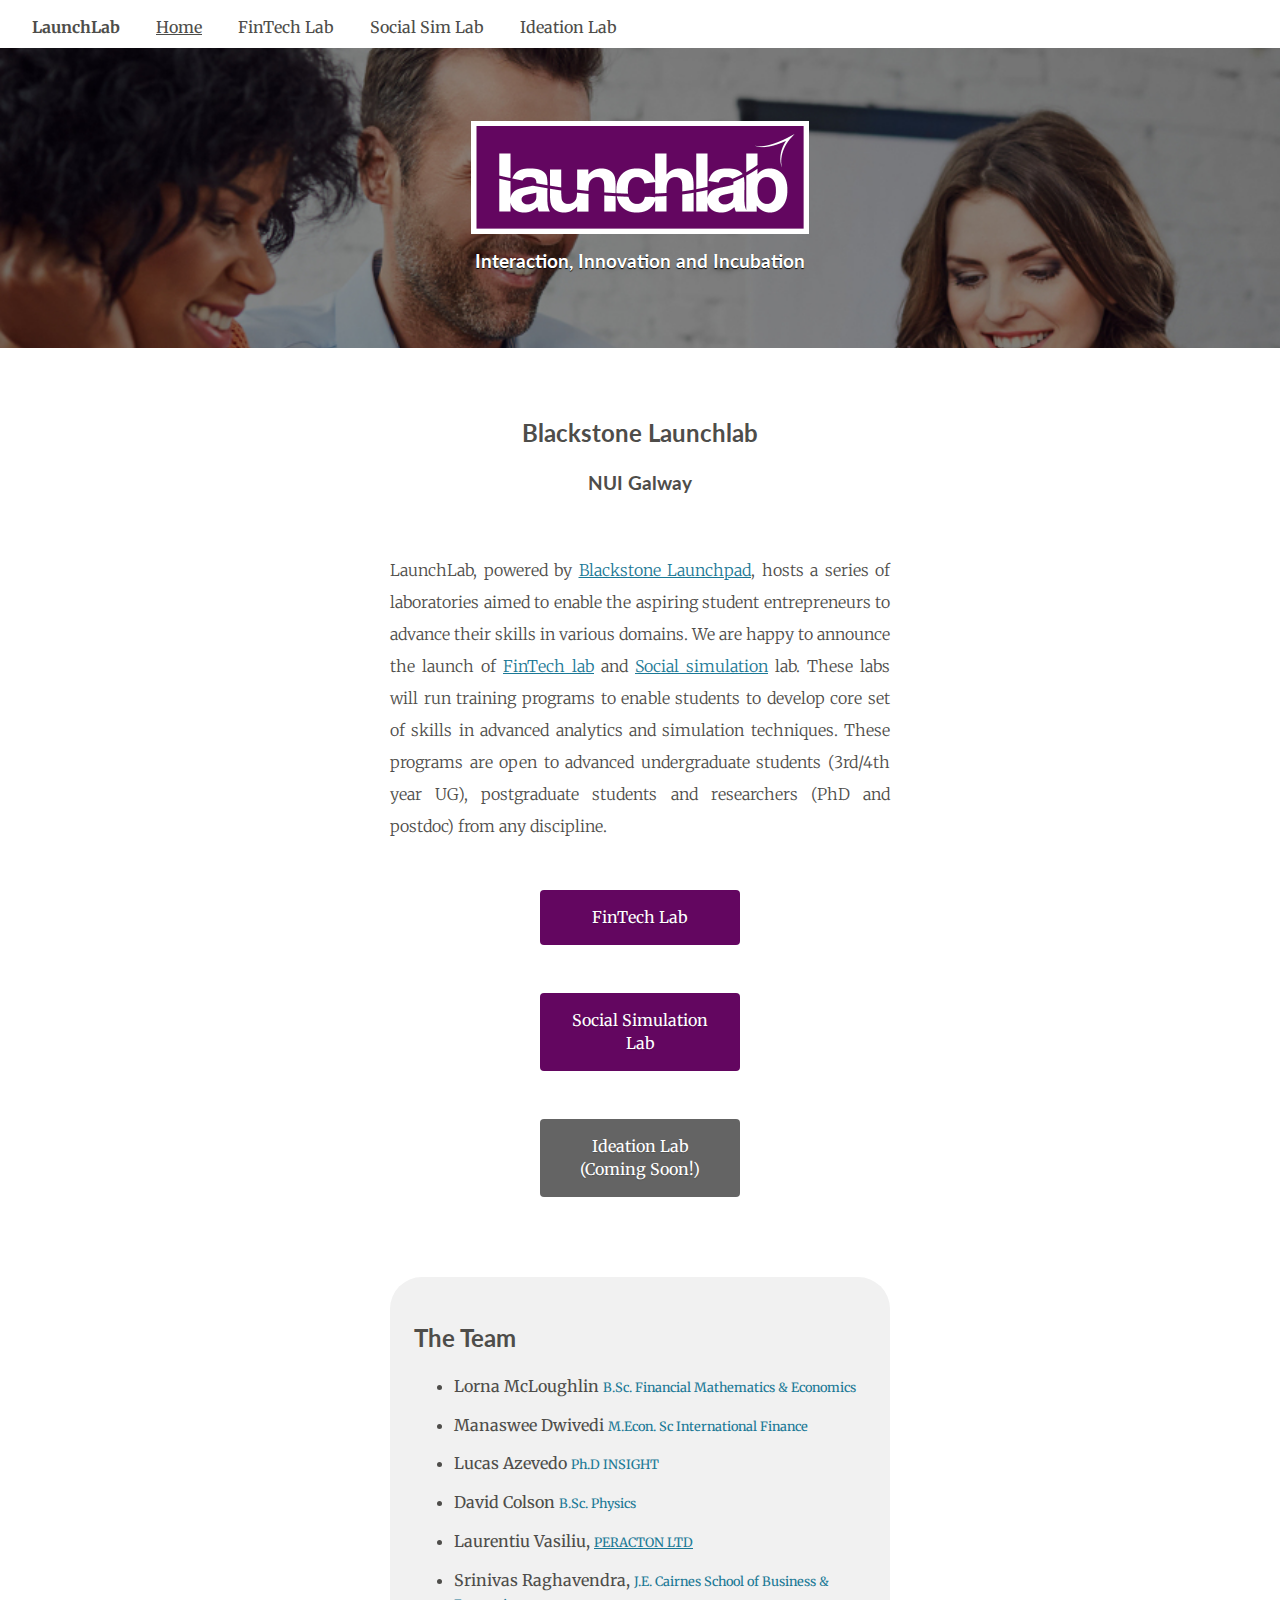
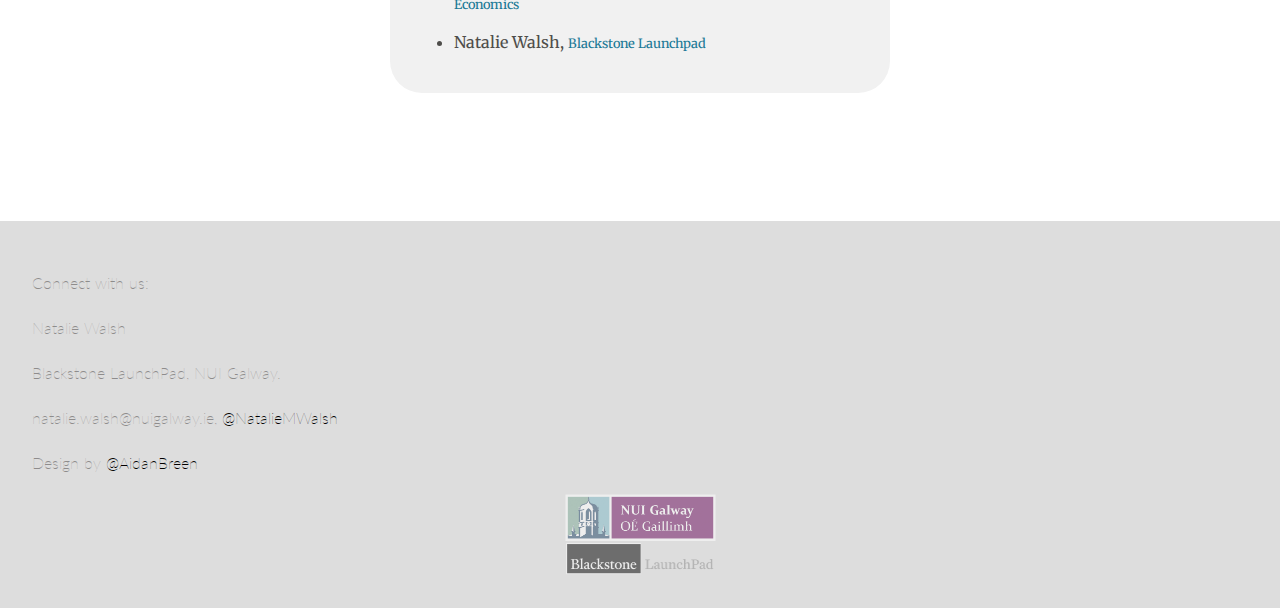
<file: index.html>
<!doctype html>
<html lang="en">
<head>
    <meta charset="utf-8">
    <meta name="viewport" content="width=device-width, initial-scale=1.0">
    <meta name="description" content="Blackstone Launchlab at NUI Galway">
    <title>Launchlab</title>

    <link href="https://fonts.googleapis.com/css?family=Lato:900,300|Merriweather:300,400" rel="stylesheet">

    <link rel="stylesheet" href="bootstrap/css/bootstrap.css">
    <link rel="stylesheet" href="style.css">
</head>
<body>


<div class="navbar">
  <ul>
    <li class="logo">LaunchLab</li>
    <li><a class="current" href="#">Home</a></li>
    <li><a href="fintech.html">FinTech Lab</a></li>
    <li><a href="socialsim.html">Social Sim Lab</a></li>
    <li><a href="ideation.html">Ideation Lab</a></li>
  </ul>
</div>

<div class="banner banner-default">
  <div class="banner-head">
    <h1>
      <img src="img/logo.png" onload="this.width/=2;">
    </h1>
    <h1>
      Interaction, Innovation and Incubation
    </h1>
  </div>
</div>

<div class="content">
  <div class="row">
    <div class="content-main col-sm-12">
      <h2 class="text-center">Blackstone Launchlab</h2>
      <h3 class="text-center">NUI Galway</h3>
      <br>

      <p class="lead">
        LaunchLab, powered by <a href="http://launchpadnuig.com">Blackstone Launchpad</a>, hosts a series of laboratories
        aimed to enable the aspiring student entrepreneurs to advance their skills
        in various domains. We are happy to announce the launch of <a href="fintech.html">FinTech lab</a> and
        <a href="socialsim.html">Social simulation</a> lab. These labs will run training programs to enable
        students to develop core set of skills in advanced analytics and simulation
        techniques. These programs are open to advanced undergraduate students
        (3rd/4th year UG), postgraduate students and researchers (PhD and postdoc)
        from any discipline.
      </p>
        <a href="fintech.html" class="bigButton">FinTech Lab</a>
        <a href="socialsim.html" class="bigButton">Social Simulation Lab</a>
        <a class="bigButton disabled">Ideation Lab<br>(Coming Soon!)</a>

      <div class="teambox">
        <h2>The Team</h2>
        <ul>
          <li>Lorna McLoughlin <small>B.Sc. Financial Mathematics &amp; Economics</small></li>
          <li>Manaswee Dwivedi <small>M.Econ. Sc International Finance</small></li>
          <li>Lucas Azevedo <small>Ph.D INSIGHT</small></li>
          <li>David Colson <small>B.Sc. Physics</small></li>
          <li>Laurentiu Vasiliu, <small> <a href="http://www.peracton.com/">PERACTON LTD</a></small></li>
          <li>Srinivas Raghavendra, <small>J.E. Cairnes School of Business &amp; Economics</small></li>
          <li>Natalie Walsh, <small>Blackstone Launchpad</small></li>
        </ul>
      </div>

    </div><!-- end of main content -->

    <!-- Twitter feed, removing for now -->
    <!--<div class="content-right col-md-4 col-md-offset-0 col-sm-6 col-sm-offset-3">
      <a class="twitter-timeline" data-height="1000" href="https://twitter.com/LaunchPadNUIG">Tweets by LaunchPadNUIG</a> <script async src="https://platform.twitter.com/widgets.js" charset="utf-8"></script>
    </div>-->
  </div>
</div>


<div class="footer">
  <p>Connect with us:</p>
  <p>Natalie Walsh</p>
  <p>Blackstone LaunchPad, NUI Galway.</p>
  <p>natalie.walsh@nuigalway.ie, <a href="https://twitter.com/nataliemwalsh">@NatalieMWalsh</a> </p>
  <p>Design by <a href="https://twitter.com/aidanbreen">@AidanBreen</a></p>
  <img src="img/nuigblackstone.png" onload="this.width/=2;" class="img-center-footer">
</div>


</body>
</html>
</file>
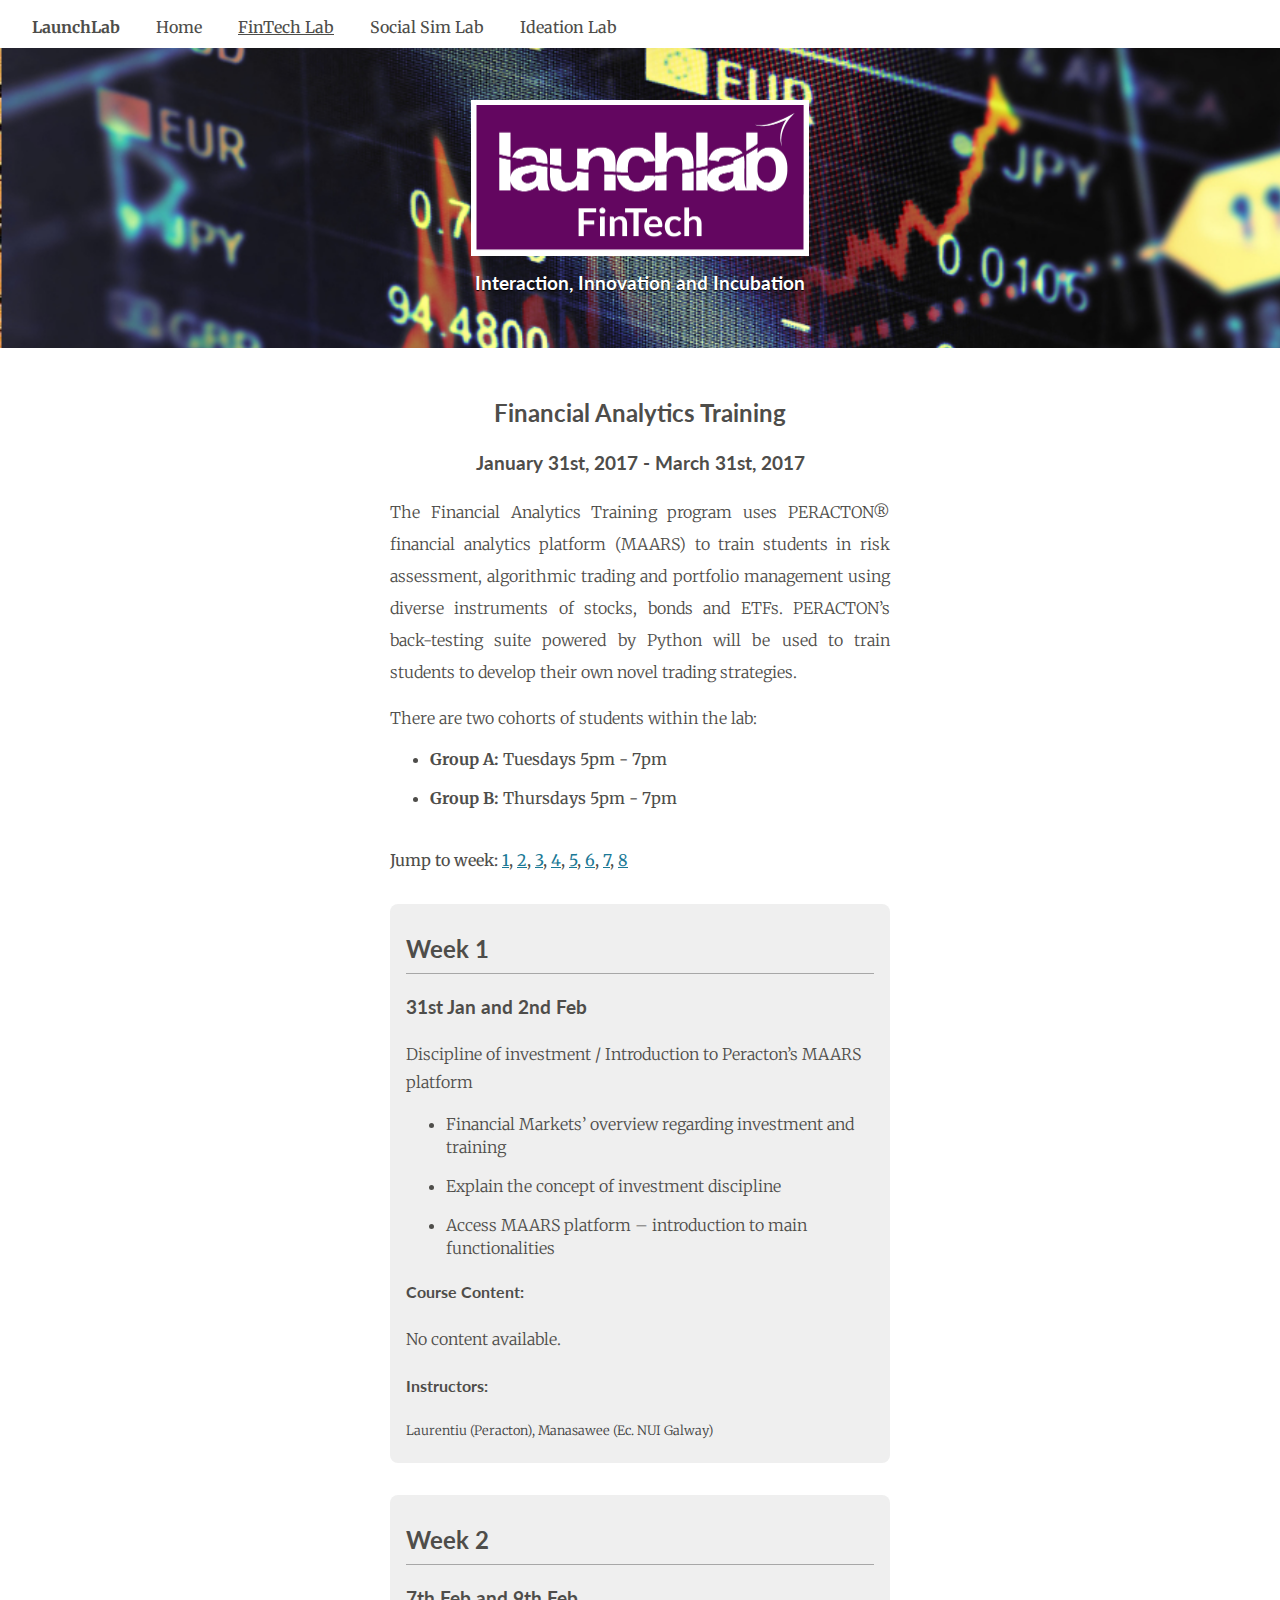
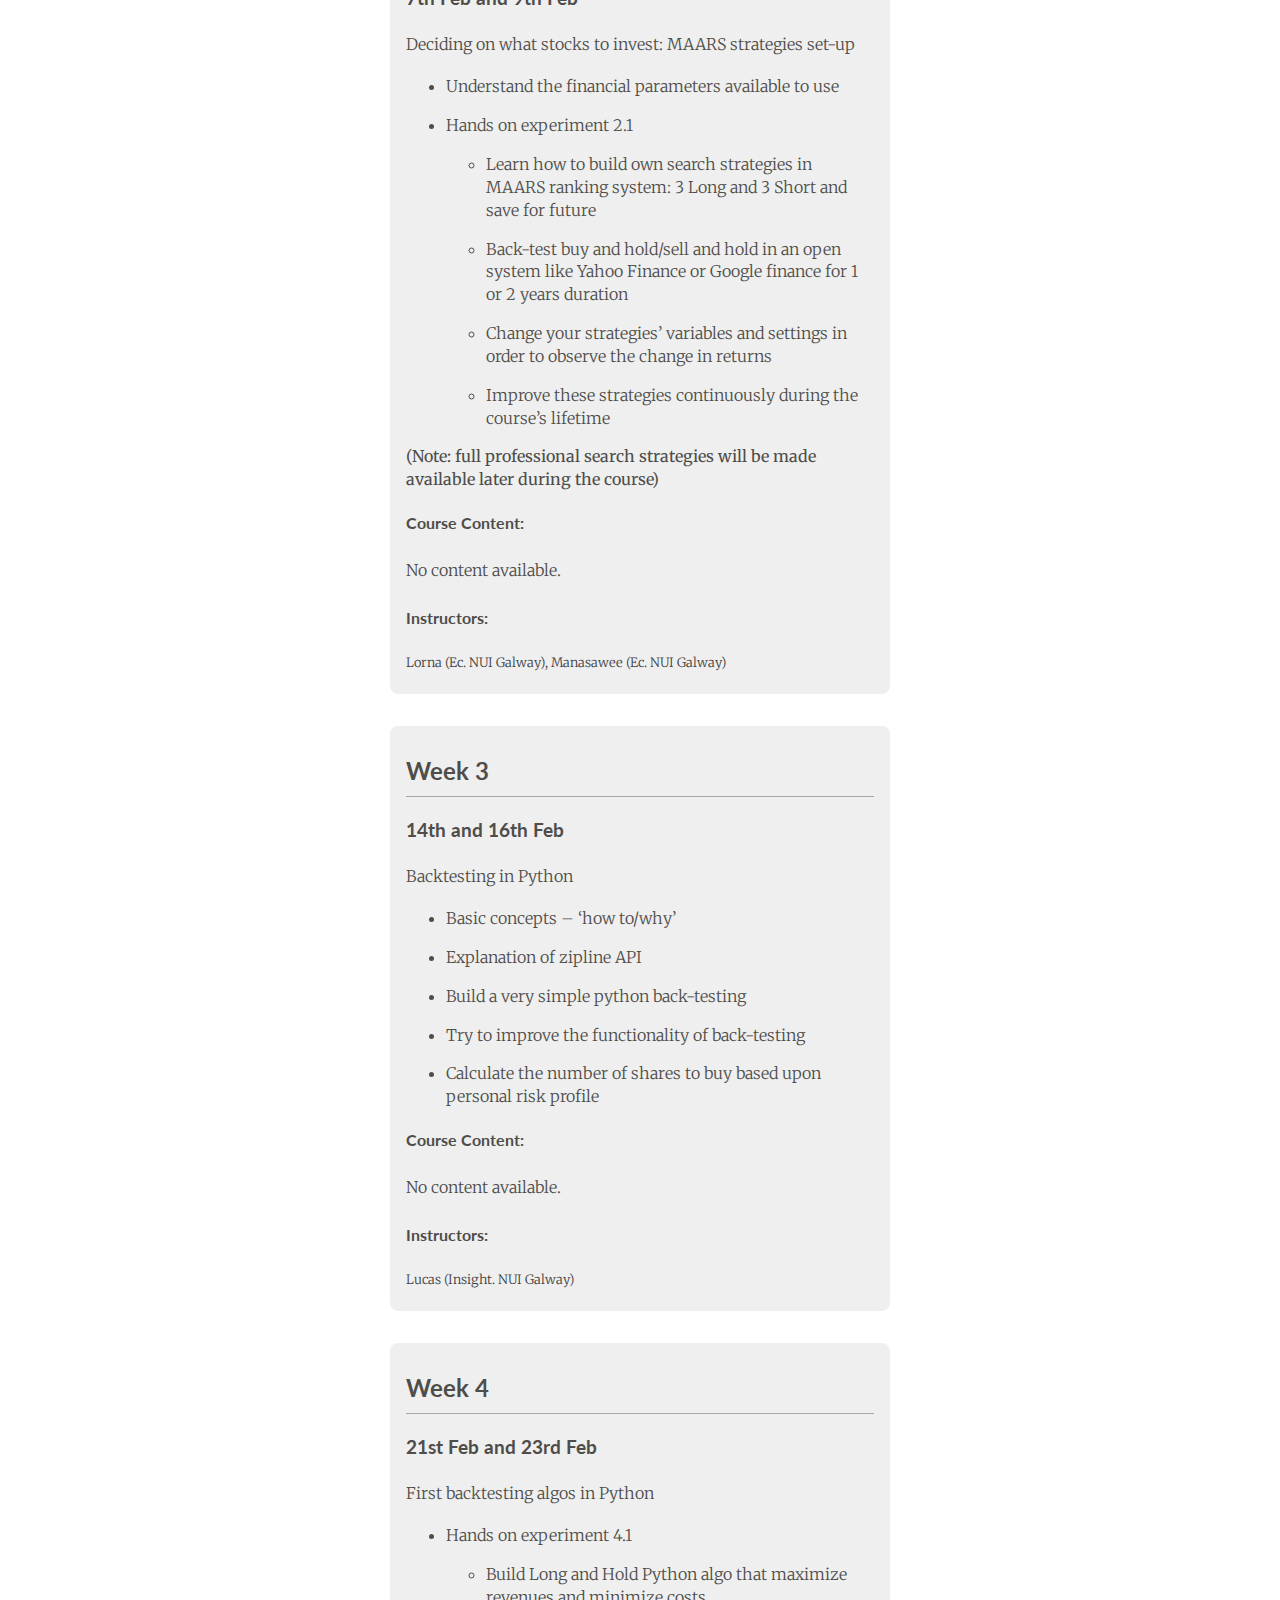
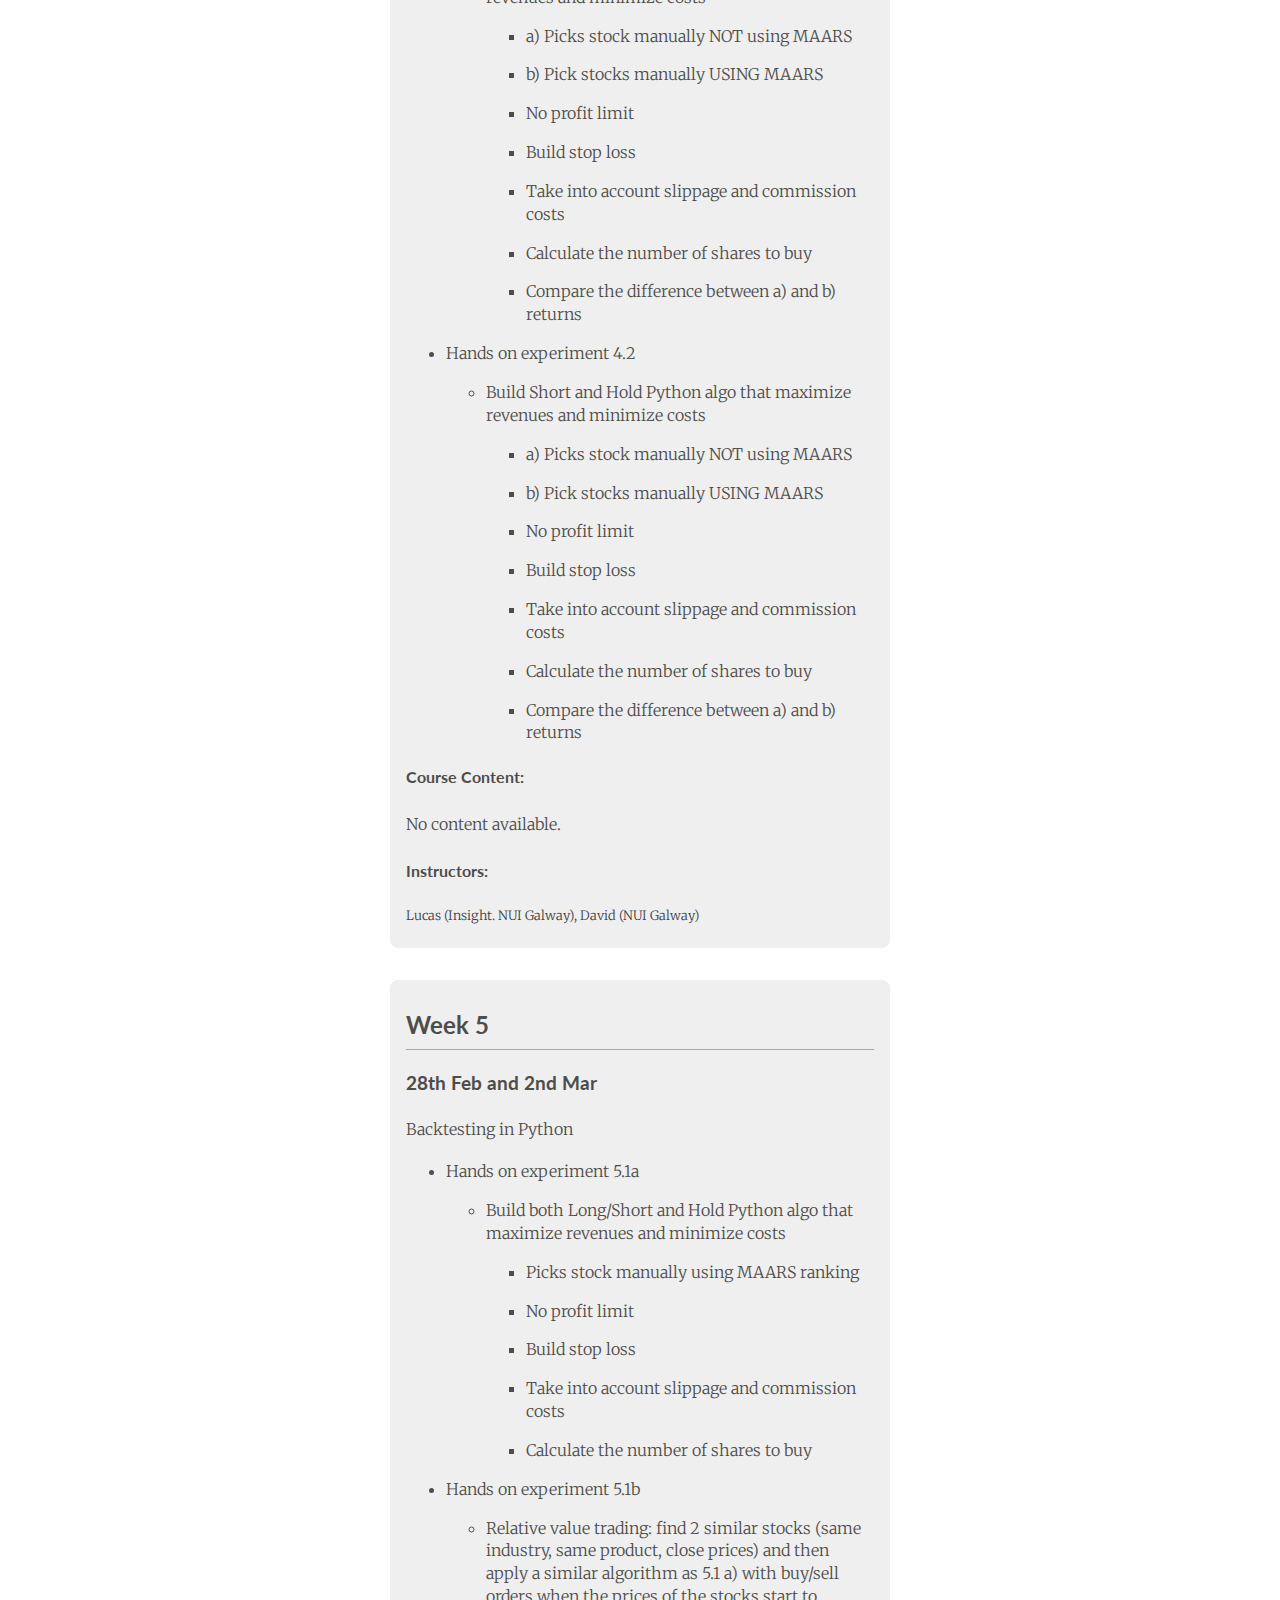
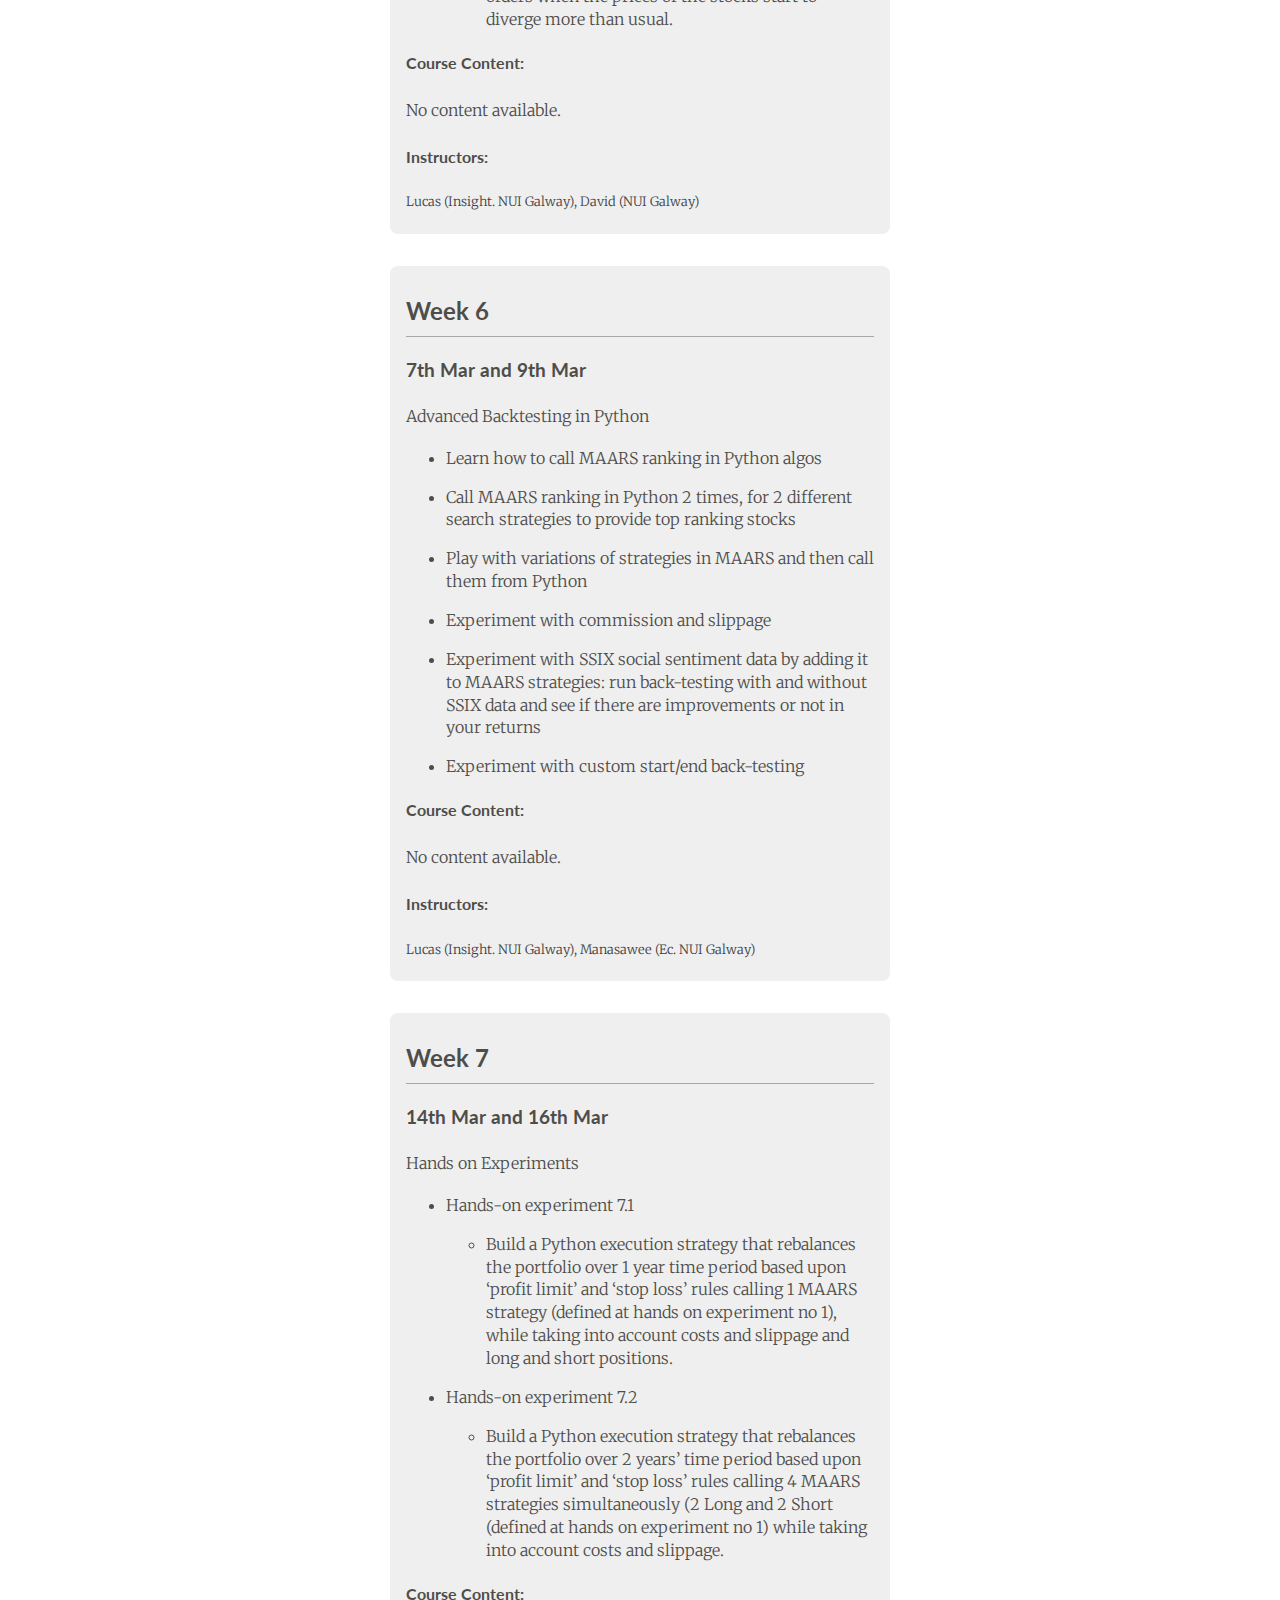
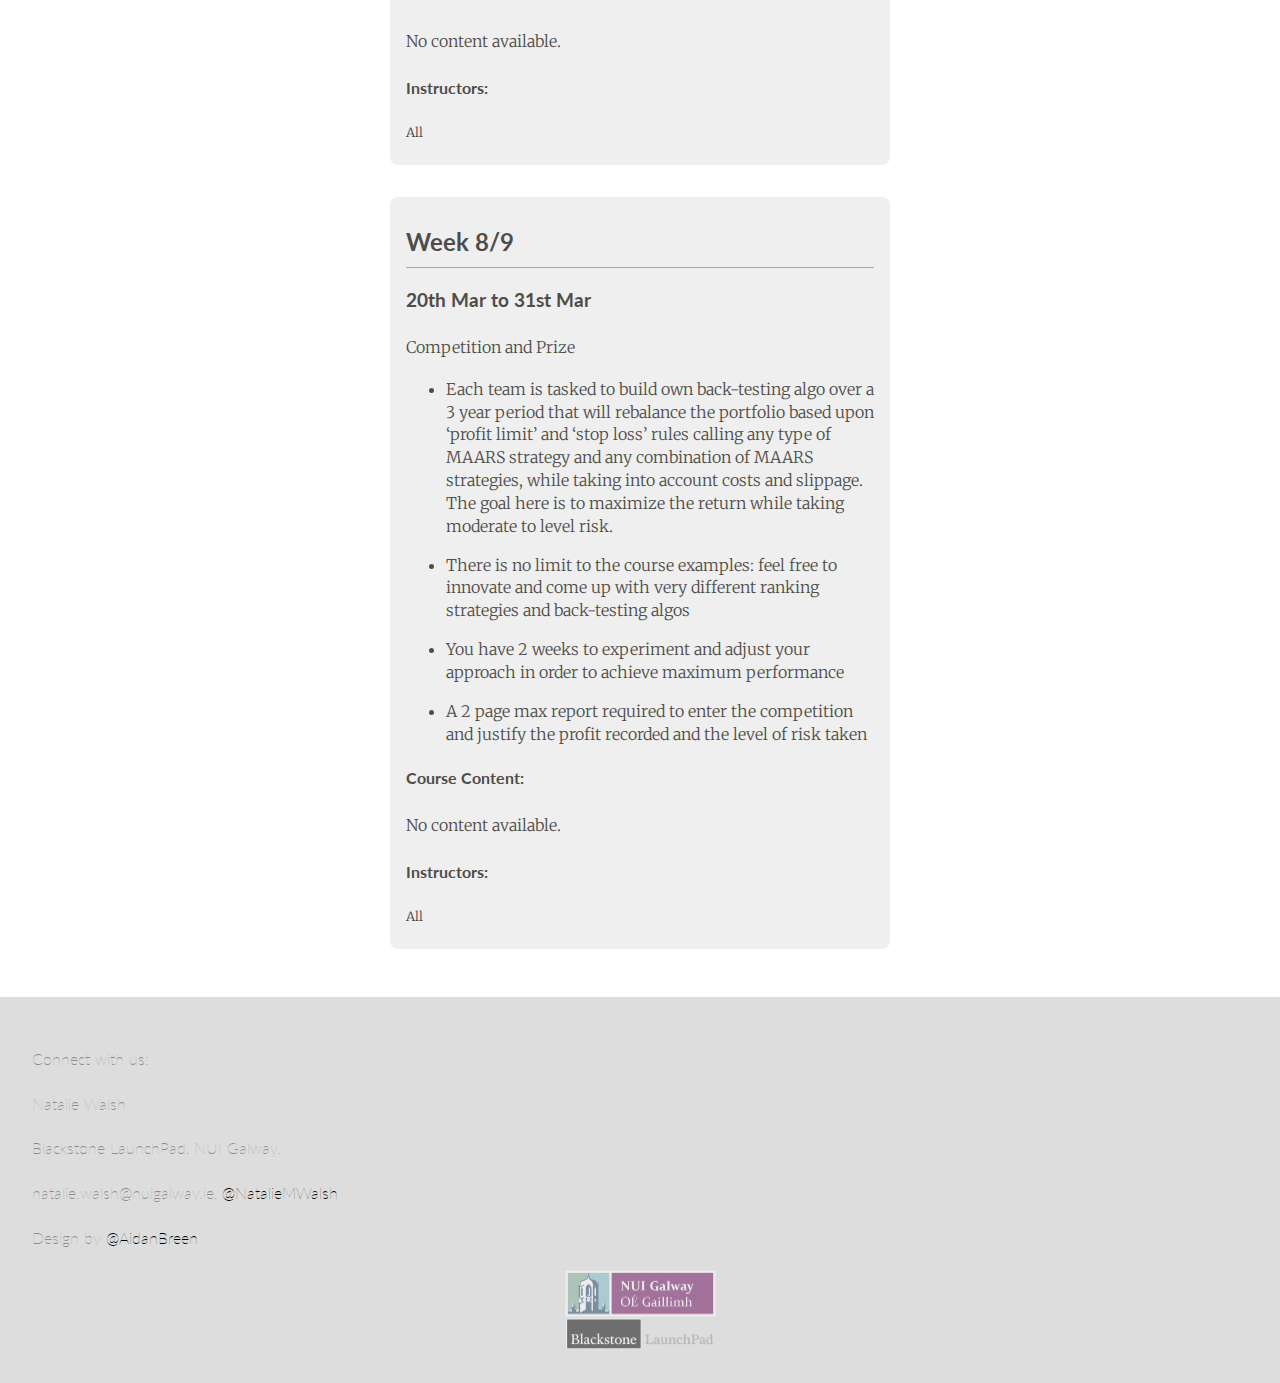
<file: fintech.html>
<!doctype html>
<html lang="en">
<head>
    <meta charset="utf-8">
    <meta name="viewport" content="width=device-width, initial-scale=1.0">
    <meta name="description" content="Blackstone Launchlab at NUI Galway">
    <title>Launchlab</title>

    <link href="https://fonts.googleapis.com/css?family=Lato:900,300|Merriweather:300,400" rel="stylesheet">
    <link rel="stylesheet" href="bootstrap/css/bootstrap.css">
    <link rel="stylesheet" href="style.css">
</head>
<body>


<div class="navbar">
  <ul>
    <li class="logo">LaunchLab</li>
    <li><a href="index.html">Home</a></li>
    <li><a class="current" href="fintech.html">FinTech Lab</a></li>
    <li><a href="socialsim.html">Social Sim Lab</a></li>
    <li><a href="ideation.html">Ideation Lab</a></li>
  </ul>
</div>

<div class="banner banner-fintech">
  <div class="banner-head">
    <h1>
      <img src="img/logoft2.png" onload="this.width/=2;">
    </h1>
    <h1>
      Interaction, Innovation and Incubation
    </h1>
  </div>
</div>

<div class="content">
  <h2 class="text-center">Financial Analytics Training</h2>
  <h3 class="text-center">January 31st, 2017 - March 31st, 2017</h3>
  <p class="lead">
    The Financial Analytics Training program uses PERACTON® financial analytics
    platform (MAARS) to train students in risk assessment, algorithmic trading
    and portfolio management using diverse instruments of stocks, bonds and ETFs.
    PERACTON’s back-testing suite powered by Python will be used to train
    students to develop their own novel trading strategies.
  </p>
  <p>
    There are two cohorts of students within the lab:
  </p>
  <ul>
    <li><b>Group A:</b> Tuesdays 5pm - 7pm</li>
    <li><b>Group B:</b> Thursdays 5pm - 7pm</li>
  </ul>
  <br>
  Jump to week: <a href="#wk1">1</a>, <a href="#wk2">2</a>, <a href="#wk3">3</a>, <a href="#wk4">4</a>, <a href="#wk5">5</a>, <a href="#wk6">6</a>, <a href="#wk7">7</a>, <a href="#wk8">8</a>


  <div class="week" id="wk1">
    <h2>Week 1</h2>
    <h3>31st Jan and 2nd Feb</h3>
    <p class="details">
      Discipline of investment / Introduction to Peracton’s MAARS platform
      <ul>
        <li>Financial Markets’ overview regarding investment and training</li>
        <li>Explain the concept of investment discipline</li>
        <li>Access MAARS platform – introduction to main functionalities</li>
      </ul>
    </p>
    <h4>Course Content:</h4>
    <p>No content available.</p>
    <h4>Instructors:</h4>
    <p class="instructors">
      Laurentiu (Peracton), Manasawee (Ec. NUI Galway)
    </p>
  </div>

  <div class="week" id="wk2">
    <h2>Week 2</h2>
    <h3>7th Feb and 9th Feb</h3>
    <p class="details">
      Deciding on what stocks to invest: MAARS strategies set-up
      <ul>
        <li>Understand the financial parameters available to use</li>
        <li>Hands on experiment 2.1</li>
        <ul>
          <li>Learn how to build own search strategies in MAARS ranking system:
            3 Long and 3 Short and save for future</li>
          <li>Back-test buy and hold/sell and hold in an open system like
          Yahoo Finance or Google finance for 1 or 2 years duration</li>
          <li>Change your strategies’ variables and settings in order to
          observe the change in returns</li>
          <li>Improve these strategies continuously during the course’s
          lifetime</li>
        </ul>
      </ul>
      (Note: full professional search strategies will be made available later
      during the course)
    </p>
    <h4>Course Content:</h4>
    <p>No content available.</p>
    <h4>Instructors:</h4>
    <p class="instructors">
      Lorna (Ec. NUI Galway), Manasawee (Ec. NUI Galway)
    </p>
  </div>

  <div class="week" id="wk3">
    <h2>Week 3</h2>
    <h3>14th and 16th Feb</h3>
    <p class="details">
      Backtesting in Python
      <ul>
        <li>Basic concepts – ‘how to/why’</li>
        <li>Explanation of zipline API</li>
        <li>Build a very simple python back-testing</li>
        <li>Try to improve the functionality of back-testing</li>
        <li>Calculate the number of shares to buy based upon personal risk profile</li>
      </ul>
    </p>
    <h4>Course Content:</h4>
    <p>No content available.</p>
    <h4>Instructors:</h4>
    <p class="instructors">
      Lucas (Insight. NUI Galway)
    </p>
  </div>

  <div class="week" id="wk4">
    <h2>Week 4</h2>
    <h3>21st Feb and 23rd Feb</h3>
    <p class="details">
      First backtesting algos in Python
      <ul>
        <li>Hands on experiment 4.1</li>
        <ul>
          <li>Build Long and Hold Python algo that maximize revenues and
          minimize costs</li>
          <ul>
            <li>a) Picks stock manually NOT using MAARS</li>
            <li>b) Pick stocks manually USING MAARS</li>
            <li>No profit limit</li>
            <li>Build stop loss</li>
            <li>Take into account slippage and commission costs</li>
            <li>Calculate the number of shares to buy</li>
            <li>Compare the difference between a) and b) returns</li>
          </ul>
        </ul>
        <li>Hands on experiment 4.2</li>
        <ul>
          <li>Build Short and Hold Python algo that maximize revenues and minimize costs</li>
          <ul>
            <li>a) Picks stock manually NOT using MAARS</li>
            <li>b) Pick stocks manually USING MAARS</li>
            <li>No profit limit</li>
            <li>Build stop loss</li>
            <li>Take into account slippage and commission costs</li>
            <li>Calculate the number of shares to buy</li>
            <li>Compare the difference between a) and b) returns</li>
          </ul>
        </ul>
      </ul>
    </p>
    <h4>Course Content:</h4>
    <p>No content available.</p>
    <h4>Instructors:</h4>
    <p class="instructors">
      Lucas (Insight. NUI Galway), David (NUI Galway)
    </p>
  </div>

  <div class="week" id="wk5">
    <h2>Week 5</h2>
    <h3>28th Feb and 2nd Mar</h3>
    <p class="details">
      Backtesting in Python
      <ul>
        <li>Hands on experiment 5.1a</li>
        <ul>
          <li>Build both Long/Short and Hold Python algo that maximize
          revenues and minimize costs</li>
          <ul>
            <li>Picks stock manually using MAARS ranking</li>
            <li>No profit limit</li>
            <li>Build stop loss</li>
            <li>Take into account slippage and commission costs</li>
            <li>Calculate the number of shares to buy</li>
          </ul>
        </ul>
        <li>Hands on experiment 5.1b</li>
        <ul>
          <li>Relative value trading: find 2 similar stocks (same industry,
          same product, close prices) and then apply a similar
          algorithm as 5.1 a) with buy/sell orders when the prices of
          the stocks start to diverge more than usual.</li>
        </ul>
      </ul>
    </p>
    <h4>Course Content:</h4>
    <p>No content available.</p>
    <h4>Instructors:</h4>
    <p class="instructors">
      Lucas (Insight. NUI Galway), David (NUI Galway)
    </p>
  </div>

  <div class="week" id="wk6">
    <h2>Week 6</h2>
    <h3>7th Mar and 9th Mar</h3>
    <p class="details">
      Advanced Backtesting in Python
      <ul>
        <li>Learn how to call MAARS ranking in Python algos</li>
        <li>Call MAARS ranking in Python 2 times, for 2 different search strategies to provide top ranking stocks</li>
        <li>Play with variations of strategies in MAARS and then call them from
        Python</li>
        <li>Experiment with commission and slippage</li>
        <li>Experiment with SSIX social sentiment data by adding it to MAARS
        strategies: run back-testing with and without SSIX data and see if
        there are improvements or not in your returns</li>
        <li>Experiment with custom start/end back-testing</li>
      </ul>
    </p>
    <h4>Course Content:</h4>
    <p>No content available.</p>
    <h4>Instructors:</h4>
    <p class="instructors">
      Lucas (Insight. NUI Galway), Manasawee (Ec. NUI Galway)
    </p>
  </div>

  <div class="week" id="wk7">
    <h2>Week 7</h2>
    <h3>14th Mar and 16th Mar</h3>
    <p class="details">
      Hands on Experiments
      <ul>
        <li>Hands-on experiment 7.1</li>
        <ul>
          <li>Build a Python execution strategy that rebalances the
          portfolio over 1 year time period based upon ‘profit limit’
          and ‘stop loss’ rules calling 1 MAARS strategy (defined at
          hands on experiment no 1), while taking into account costs
          and slippage and long and short positions.</li>
        </ul>
        <li>Hands-on experiment 7.2</li>
        <ul>
          <li>Build a Python execution strategy that rebalances the
          portfolio over 2 years’ time period based upon ‘profit limit’
          and ‘stop loss’ rules calling 4 MAARS strategies
          simultaneously (2 Long and 2 Short (defined at hands on
          experiment no 1) while taking into account costs and
          slippage.</li>
        </ul>
      </ul>

    </p>
    <h4>Course Content:</h4>
    <p>No content available.</p>
    <h4>Instructors:</h4>
    <p class="instructors">
      All
    </p>
  </div>

  <div class="week" id="wk8">
    <h2>Week 8/9</h2>
    <h3>20th Mar to 31st Mar</h3>
    <p class="details">
      Competition and Prize
      <ul>
        <li>Each team is tasked to build own back-testing algo over a 3 year
        period that will rebalance the portfolio based upon ‘profit limit’ and
        ‘stop loss’ rules calling any type of MAARS strategy and any
        combination of MAARS strategies, while taking into account costs
        and slippage. The goal here is to maximize the return while taking
        moderate to level risk.</li>
        <li>There is no limit to the course examples: feel free to innovate and
        come up with very different ranking strategies and back-testing
        algos</li>
        <li>You have 2 weeks to experiment and adjust your approach in order
        to achieve maximum performance</li>
        <li>A 2 page max report required to enter the competition and justify
        the profit recorded and the level of risk taken</li>
      </ul>
    </p>
    <h4>Course Content:</h4>
    <p>No content available.</p>
    <h4>Instructors:</h4>
    <p class="instructors">
      All
    </p>
  </div>

</div>
<div class="footer">
  <p>Connect with us:</p>
  <p>Natalie Walsh</p>
  <p>Blackstone LaunchPad, NUI Galway.</p>
  <p>natalie.walsh@nuigalway.ie, <a href="https://twitter.com/nataliemwalsh">@NatalieMWalsh</a> </p>
  <p>Design by <a href="https://twitter.com/aidanbreen">@AidanBreen</a></p>
  <img src="img/nuigblackstone.png" onload="this.width/=2;" class="img-center-footer">
</div>


</body>
</html>
</file>
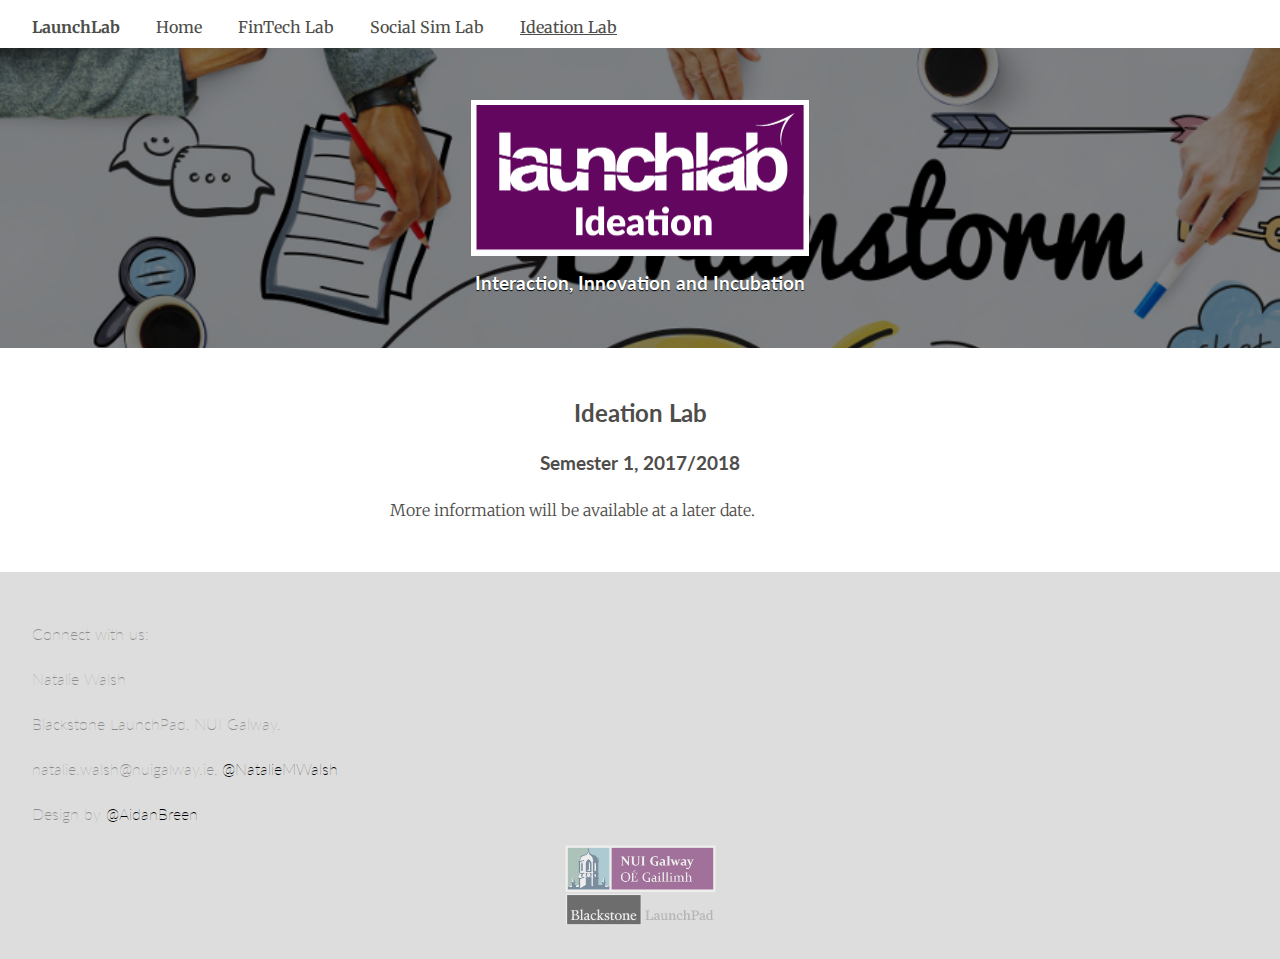
<file: ideation.html>
<!doctype html>
<html lang="en">
<head>
    <meta charset="utf-8">
    <meta name="viewport" content="width=device-width, initial-scale=1.0">
    <meta name="description" content="Blackstone Launchlab at NUI Galway">
    <title>Launchlab</title>

    <link href="https://fonts.googleapis.com/css?family=Lato:900,300|Merriweather:300,400" rel="stylesheet">
    <link rel="stylesheet" href="bootstrap/css/bootstrap.css">
    <link rel="stylesheet" href="style.css">
</head>
<body>


<div class="navbar">
  <ul>
    <li class="logo">LaunchLab</li>
    <li><a href="index.html">Home</a></li>
    <li><a href="fintech.html">FinTech Lab</a></li>
    <li><a href="socialsim.html">Social Sim Lab</a></li>
    <li><a class="current" href="ideation.html">Ideation Lab</a></li>
  </ul>
</div>

<div class="banner banner-ideation">
  <div class="banner-head">
    <h1>
      <img src="img/logoid2.png" onload="this.width/=2;">
    </h1>
    <h1>
      Interaction, Innovation and Incubation
    </h1>
  </div>
</div>

<div class="content">
  <h2 class="text-center">Ideation Lab</h2>
  <h3 class="text-center">Semester 1, 2017/2018</h3>
  <p>
    More information will be available at a later date.
  </p>

</div>
<div class="footer">
  <p>Connect with us:</p>
  <p>Natalie Walsh</p>
  <p>Blackstone LaunchPad, NUI Galway.</p>
  <p>natalie.walsh@nuigalway.ie, <a href="https://twitter.com/nataliemwalsh">@NatalieMWalsh</a> </p>
  <p>Design by <a href="https://twitter.com/aidanbreen">@AidanBreen</a></p>
  <img src="img/nuigblackstone.png" onload="this.width/=2;" class="img-center-footer">
</div>


</body>
</html>
</file>
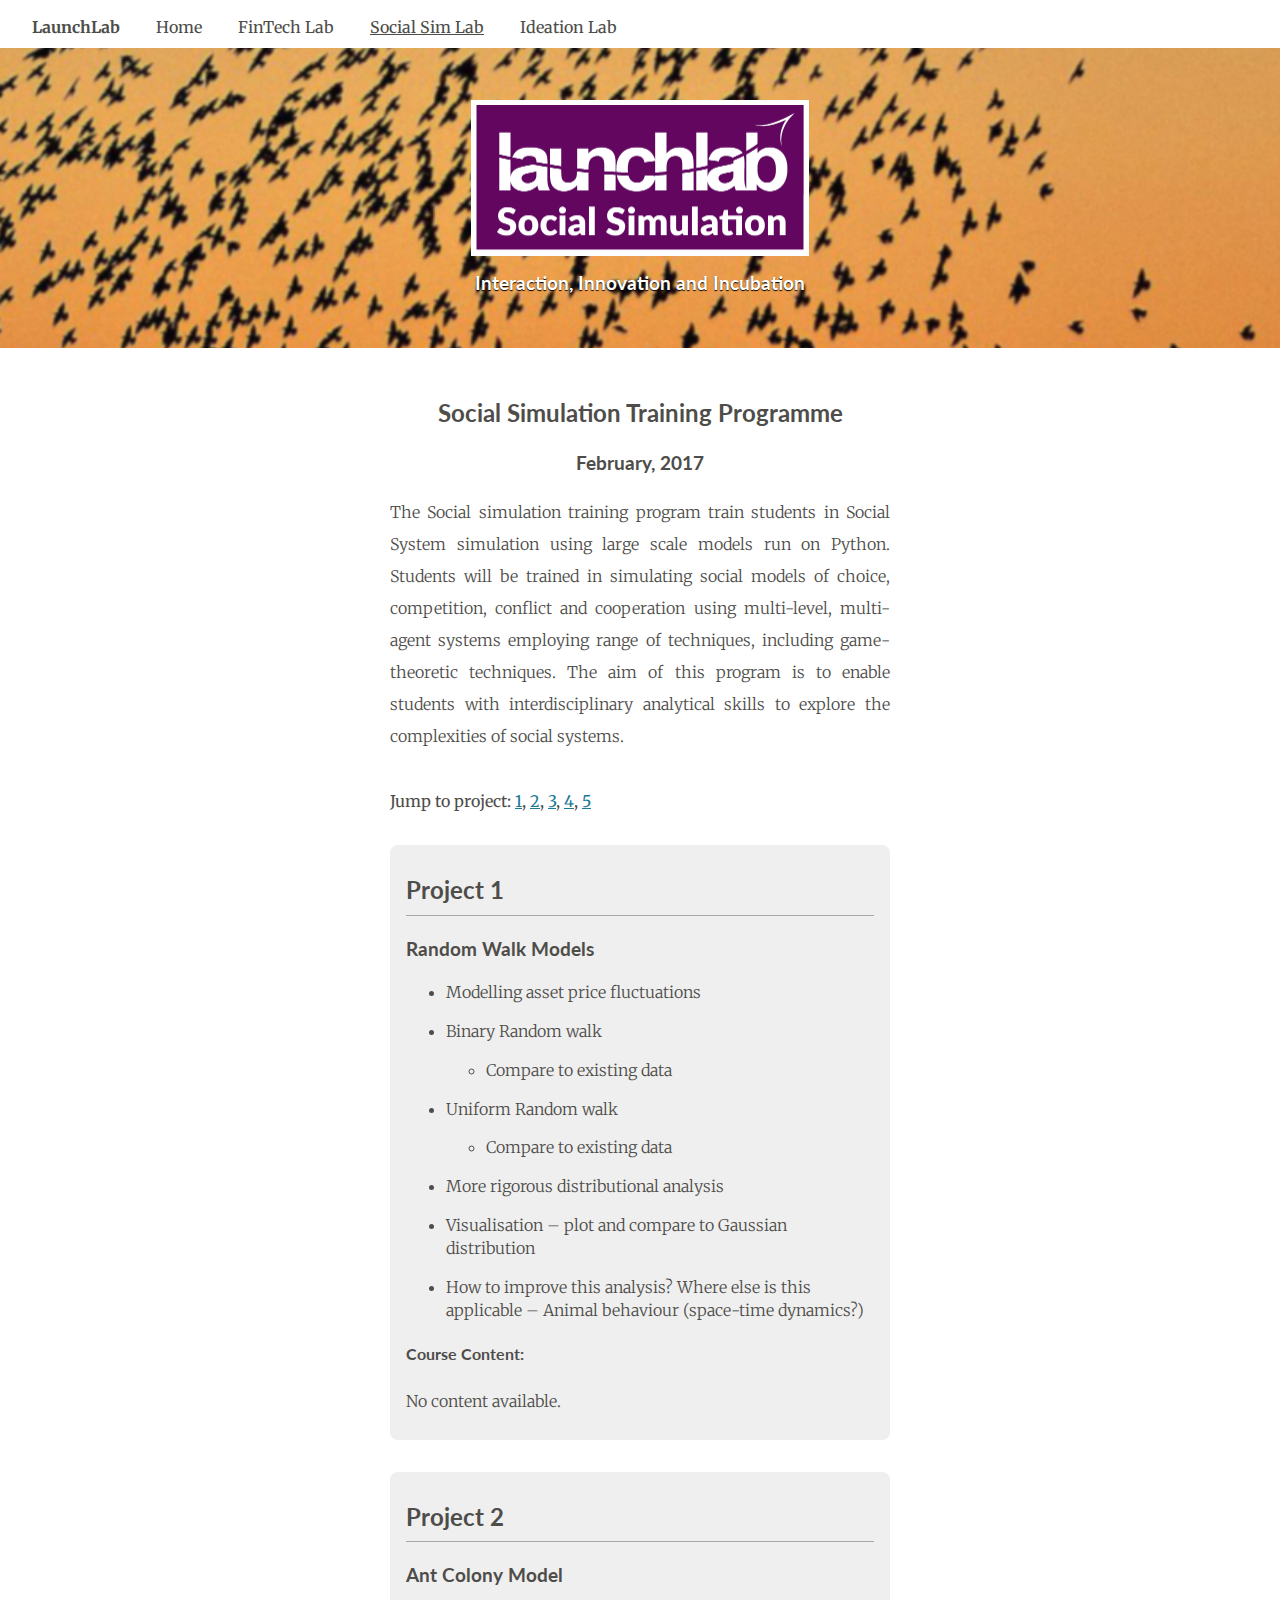
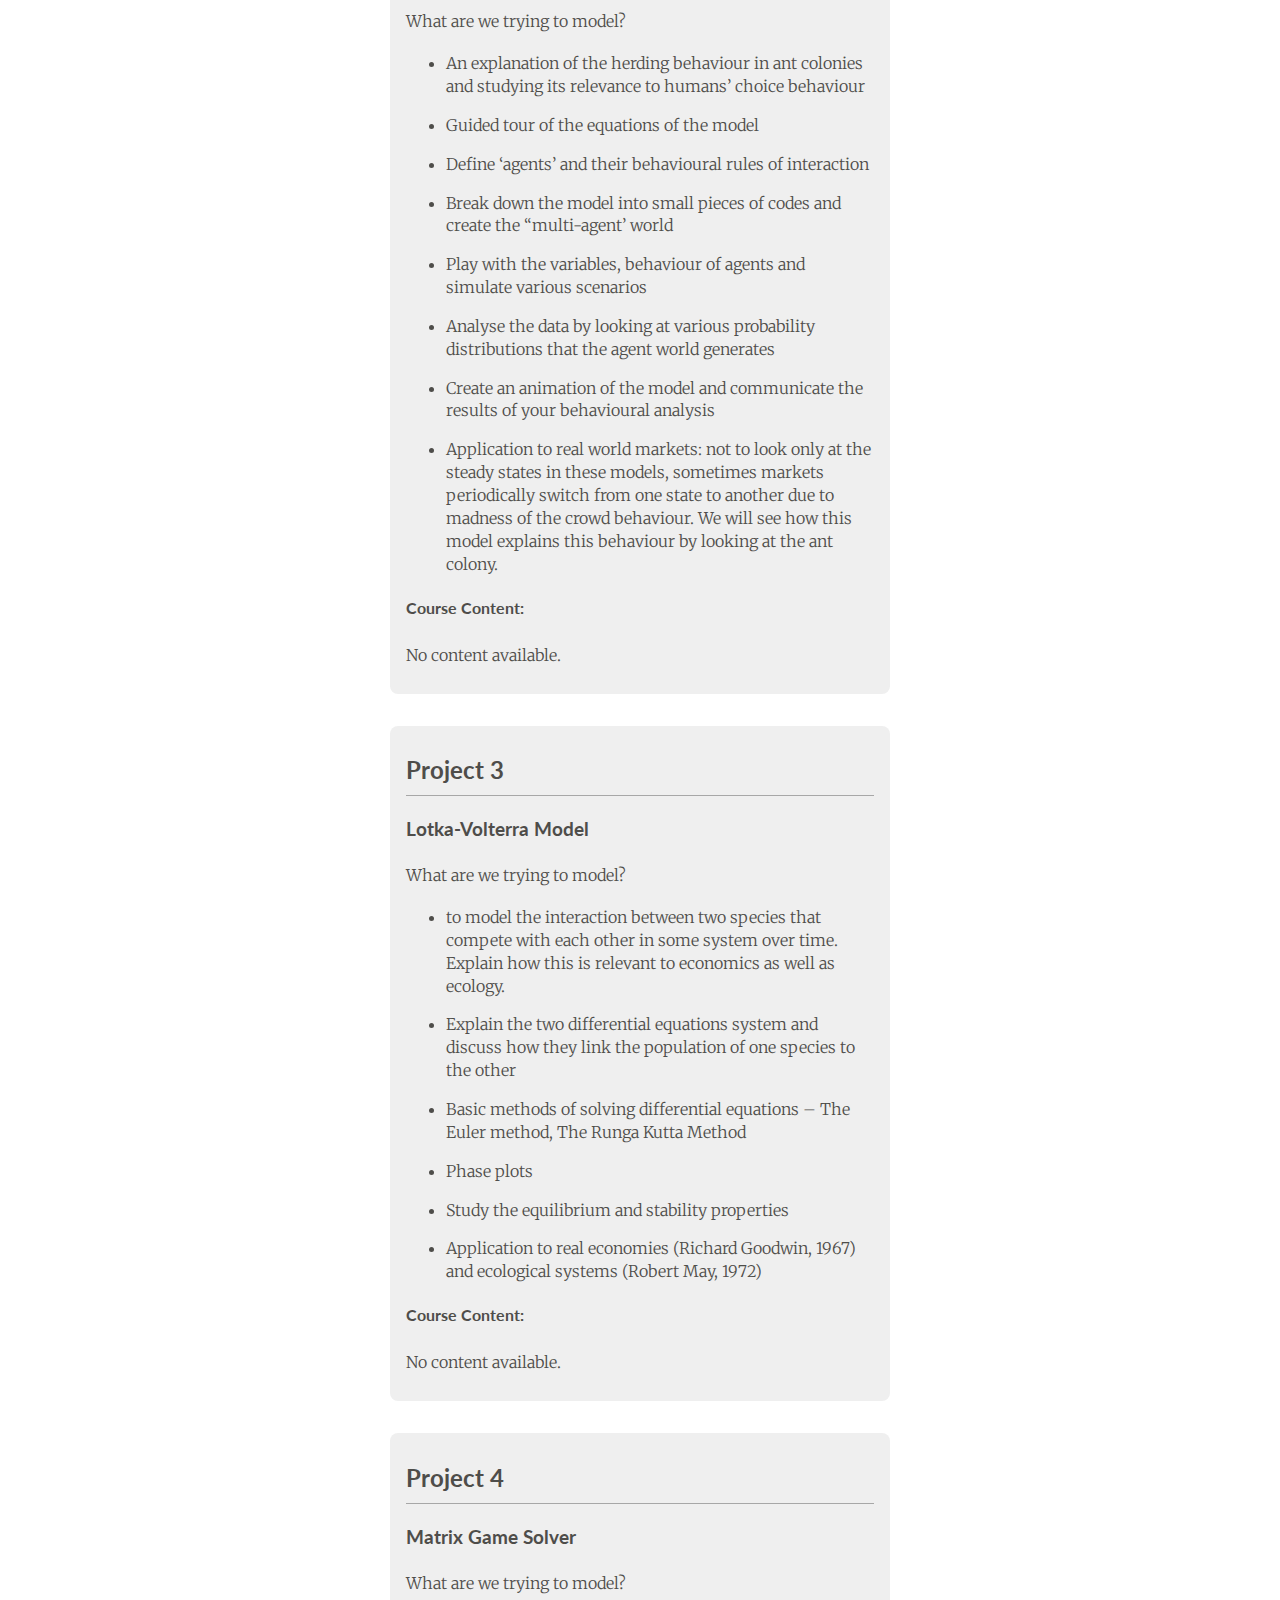
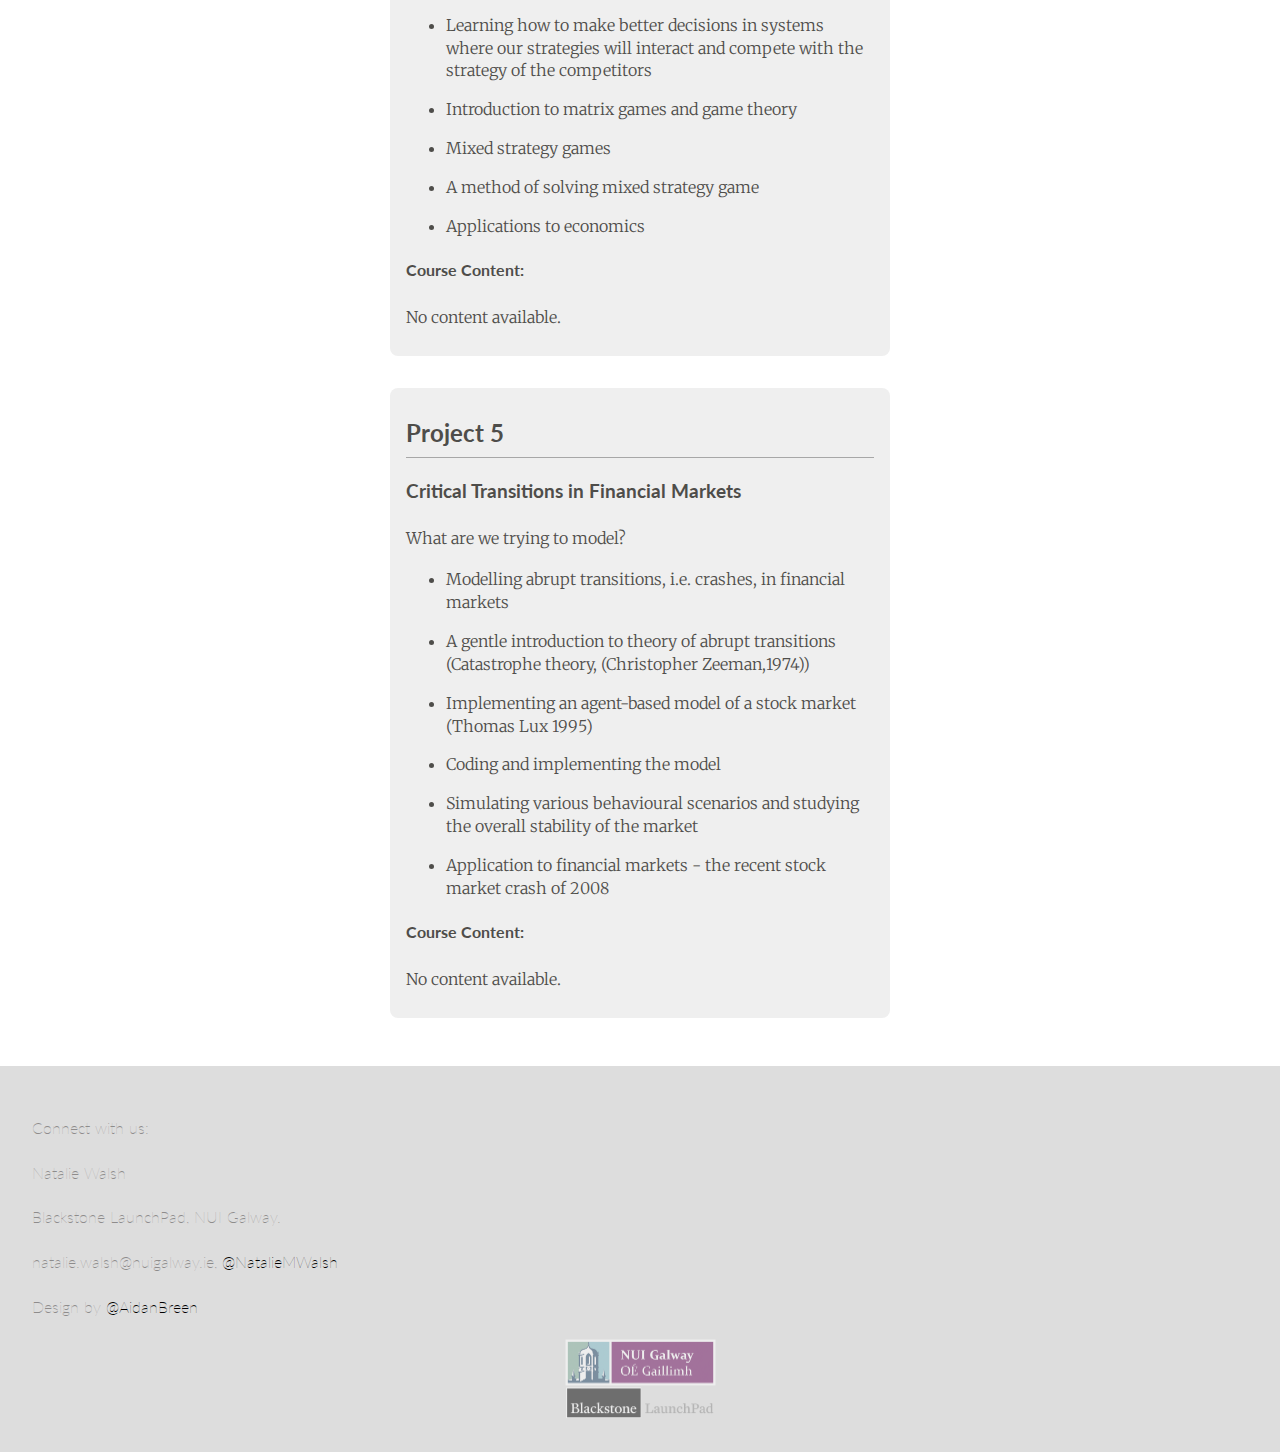
<file: socialsim.html>
<!doctype html>
<html lang="en">
<head>
    <meta charset="utf-8">
    <meta name="viewport" content="width=device-width, initial-scale=1.0">
    <meta name="description" content="Blackstone Launchlab at NUI Galway">
    <title>Launchlab</title>

    <link href="https://fonts.googleapis.com/css?family=Lato:900,300|Merriweather:300,400" rel="stylesheet">
    <link rel="stylesheet" href="bootstrap/css/bootstrap.css">
    <link rel="stylesheet" href="style.css">
</head>
<body>


<div class="navbar">
  <ul>
    <li class="logo">LaunchLab</li>
    <li><a href="index.html">Home</a></li>
    <li><a href="fintech.html">FinTech Lab</a></li>
    <li><a class="current" href="socialsim.html">Social Sim Lab</a></li>
    <li><a href="ideation.html">Ideation Lab</a></li>
  </ul>
</div>

<div class="banner banner-socialsim">
  <div class="banner-head">
    <h1>
      <img src="img/logoss.png" onload="this.width/=2;">
    </h1>
    <h1>
      Interaction, Innovation and Incubation
    </h1>
  </div>
</div>

<div class="content">
  <h2 class="text-center">Social Simulation Training Programme</h2>
  <h3 class="text-center">February, 2017</h3>
  <p class="lead">
    The Social simulation training program train students in Social System
    simulation using large scale models run on Python. Students will be trained
    in simulating social models of choice, competition, conflict and cooperation
    using multi-level, multi-agent systems employing range of techniques,
    including game-theoretic techniques. The aim of this program is to enable
    students with interdisciplinary analytical skills to explore the
    complexities of social systems.
    </p>
  <br>
  Jump to project: <a href="#wk1">1</a>, <a href="#wk2">2</a>, <a href="#wk3">3</a>, <a href="#wk4">4</a>, <a href="#wk5">5</a>


  <div class="week" id="wk1">
    <h2>Project 1</h2>
    <h3>Random Walk Models</h3>
    <p class="details">
      <ul>
        <li>Modelling asset price fluctuations</li>
        <li>Binary Random walk</li>
        <ul>
          <li>Compare to existing data</li>
        </ul>
        <li>Uniform Random walk</li>
        <ul>
          <li>Compare to existing data</li>
        </ul>
        <li>More rigorous distributional analysis</li>
        <li>Visualisation – plot and compare to Gaussian distribution</li>
        <li>How to improve this analysis? Where else is this applicable – Animal behaviour (space-time
        dynamics?)</li>
      </ul>
    </p>
    <h4>Course Content:</h4>
    <p>No content available.</p>
  </div>

  <div class="week" id="wk2">
    <h2>Project 2</h2>
    <h3>Ant Colony Model</h3>
    <p class="details">
      What are we trying to model?
      <ul>
        <li>An explanation of the herding behaviour in ant colonies and studying its relevance to humans’

        choice behaviour</li>
        <li>Guided tour of the equations of the model</li>
        <li>Define ‘agents’ and their behavioural rules of interaction</li>
        <li>Break down the model into small pieces of codes and create the “multi-agent’ world</li>
        <li>Play with the variables, behaviour of agents and simulate various scenarios</li>
        <li>Analyse the data by looking at various probability distributions that the agent world generates</li>
        <li>Create an animation of the model and communicate the results of your behavioural analysis</li>
        <li>Application to real world markets: not to look only at the steady states in these models,
        sometimes markets periodically switch from one state to another due to madness of the crowd
        behaviour. We will see how this model explains this behaviour by looking at the ant colony.</li>
      </ul>
    </p>
    <h4>Course Content:</h4>
    <p>No content available.</p>
  </div>

  <div class="week" id="wk3">
    <h2>Project 3</h2>
    <h3>Lotka-Volterra Model</h3>
    <p class="details">
      What are we trying to model?
      <ul>
        <li>to model the interaction between two species that compete with each other in some system over
        time. Explain how this is relevant to economics as well as ecology.</li>
        <li>Explain the two differential equations system and discuss how they link the population of one
        species to the other</li>
        <li>Basic methods of solving differential equations – The Euler method, The Runga Kutta Method</li>
        <li>Phase plots</li>
        <li>Study the equilibrium and stability properties</li>
        <li>Application to real economies (Richard Goodwin, 1967) and ecological systems (Robert May,
        1972)</li>
      </ul>
    </p>
    <h4>Course Content:</h4>
    <p>No content available.</p>
  </div>

  <div class="week" id="wk4">
    <h2>Project 4</h2>
    <h3>Matrix Game Solver</h3>
    <p class="details">
      What are we trying to model?
      <ul>
        <li>Learning how to make better decisions in systems where our strategies will interact and
        compete with the strategy of the competitors</li>
        <li>Introduction to matrix games and game theory</li>
        <li>Mixed strategy games</li>
        <li>A method of solving mixed strategy game</li>
        <li>Applications to economics</li>
      </ul>
    </p>
    <h4>Course Content:</h4>
    <p>No content available.</p>
  </div>

  <div class="week" id="wk5">
    <h2>Project 5</h2>
    <h3>Critical Transitions in Financial Markets</h3>
    <p class="details">
      What are we trying to model?
      <ul>
        <li>Modelling abrupt transitions, i.e. crashes, in financial markets</li>
        <li>A gentle introduction to theory of abrupt transitions (Catastrophe theory, (Christopher
        Zeeman,1974))</li>
        <li>Implementing an agent-based model of a stock market (Thomas Lux 1995)</li>
        <li>Coding and implementing the model</li>
        <li>Simulating various behavioural scenarios and studying the overall stability of the market</li>
        <li>Application to financial markets - the recent stock market crash of 2008</li>
      </ul>
    </p>
    <h4>Course Content:</h4>
    <p>No content available.</p>
  </div>

</div>
<div class="footer">
  <p>Connect with us:</p>
  <p>Natalie Walsh</p>
  <p>Blackstone LaunchPad, NUI Galway.</p>
  <p>natalie.walsh@nuigalway.ie, <a href="https://twitter.com/nataliemwalsh">@NatalieMWalsh</a> </p>
  <p>Design by <a href="https://twitter.com/aidanbreen">@AidanBreen</a></p>
  <img src="img/nuigblackstone.png" onload="this.width/=2;" class="img-center-footer">
</div>


</body>
</html>
</file>
<file: style.css>
body{
  font-family: 'Merriweather', serif;
  color:#4e4d4a;
  border:0;
  margin:0;
  padding:0;
  font-size: 16px;
}

h1, h2, h3, h4{
  font-family: 'Lato', sans-serif;
}
h1{
  font-size: 1.2em;
}

p{
  font-weight: lighter;
  line-height: 1.8em;
}
li{
  margin-bottom: 1em;
}
small{
  color: #1b7996;
}
a{
  color: #1b7996;
  text-decoration: underline;
}
.navbar{
  box-sizing: border-box;
  width:100%;
  height:3em;
  padding:1em;
  background-color: #fff;
  box-shadow: 0 2px 2px -2px rgba(0,0,0,.15);
}
.navbar ul{
  margin:0;
  padding:0;
  list-style-type: none;
  display: inline;
}
.navbar li{
  display:inline;
  margin: 0 1em;
}
.navbar .logo{
  font-weight:bold;
}
.navbar a, .navbar a:visited{
  color:#4e4d4a;
  text-decoration: none;
}
.navbar a:hover{
  color:#000;
  text-decoration: underline;
}
.navbar a.current{
  text-decoration: underline;
}

.banner {
    text-align: center;
    background-size: cover;
    filter: progid:DXImageTransform.Microsoft.AlphaImageLoader(src='../../img/banner.jpg', sizingMethod='scale');
    height: 300px;
    width: 100%;
    margin-bottom: 3em;
    display: table;
}
.banner-default{
  background: transparent url('img/banner.jpg') 0 0 no-repeat fixed;
  background-size: cover;
}
.banner-fintech{
  background: transparent url('img/banner-fintech.jpg') 0 0 no-repeat fixed;
  background-size: cover;
}
.banner-socialsim{
  background: transparent url('img/banner-socialsim.jpg') 0 0 no-repeat fixed;
  background-size: cover;
}
.banner-ideation{
  background: transparent url('img/banner-ideation.jpg') 0 0 no-repeat fixed;
  background-size: cover;
}


.banner-head {
    display: table-cell;
    vertical-align: middle;
    margin-bottom: 0;
    font-size: 1em;
    color: white;
    font-weight: 500;
    text-shadow: 0 1px 1px black;
}
.banner-head a{
  font-size:1rem;
}
.content{
  clear:both;
  margin:0 auto;
  max-width:500px;
  padding:0 0;
}
.lead{
  line-height: 2em;
  text-align: justify;
}
.teambox{
  margin: 5em 0;
  background-color: #f1f1f1;
  padding: 1.5em;
  border-radius: 2em;
}
table{
  border-collapse: collapse;
  font-size: 0.8em;
  width:100%;
}
th{
  font-weight:bold;
  border:solid 0px #ddd;
  border-bottom:solid 2px #ddd;
}
tbody{
  font-weight:lighter;
}
td{
  padding:1em;
}

.week{
  background-color: #efefef;
  padding: 0.5em 1em;
  border-radius: 0.5em;
  margin-bottom: 2em;
  margin-top:2em;
}
.week h2{
  display: block;
  padding-bottom: 0.3em;
  border-bottom: #a7a7a7 1px solid;
}
.week ul{
  font-weight: 200;
}
.instructors{
  font-size:0.8em;
  color:#3e3e3e;
}


.bigButton {
  display:block;
  max-width:200px;
  margin:3em auto 0 auto;
  padding:1em;
  text-align: center;
  text-decoration: none;
  color: white;
  border-radius: 4px;
  text-shadow: 0 1px 1px rgba(0, 0, 0, 0.2);
}

.bigButton {
    background: #630660;
    color: white;
}
.bigButton:hover {
    background: #1b7996 !important;
    color: white;
}
.disabled{
  background: rgb(100,100,100) !important;
  color: white;
}
.disabled:hover {
    background: rgb(100,100,100) !important;
    color: white;
}

.footer{
  box-sizing: border-box;
  width:100%;
  background-color: #ddd;
  margin-top: 3em;
  padding: 2em;
  color: #8e8c8c;
  font-family: 'Lato', sans-serif;
}
.footer a, .footer a:visited{
  color:#000;
  text-decoration: none;
}
.text-center{
  text-align:center;
}
.img-center-footer{
  display: block;
  margin: 0 auto;
  opacity:0.5;
}
/*==========  Non-Mobile First Method  ==========*/

    /* Small Devices, Tablets */
    @media only screen and (max-width : 768px) {
      body{
        font-size: 12px;
      }

    }

    /* Extra Small Devices, Phones */
    @media only screen and (max-width : 500px) {
      .content{
        padding:0 1.5em;
      }
      .navbar{
        display:none;
        height:0px;
      }
    }

    /* Custom, iPhone Retina */
    @media only screen and (max-width : 320px) {

    }
</file>
